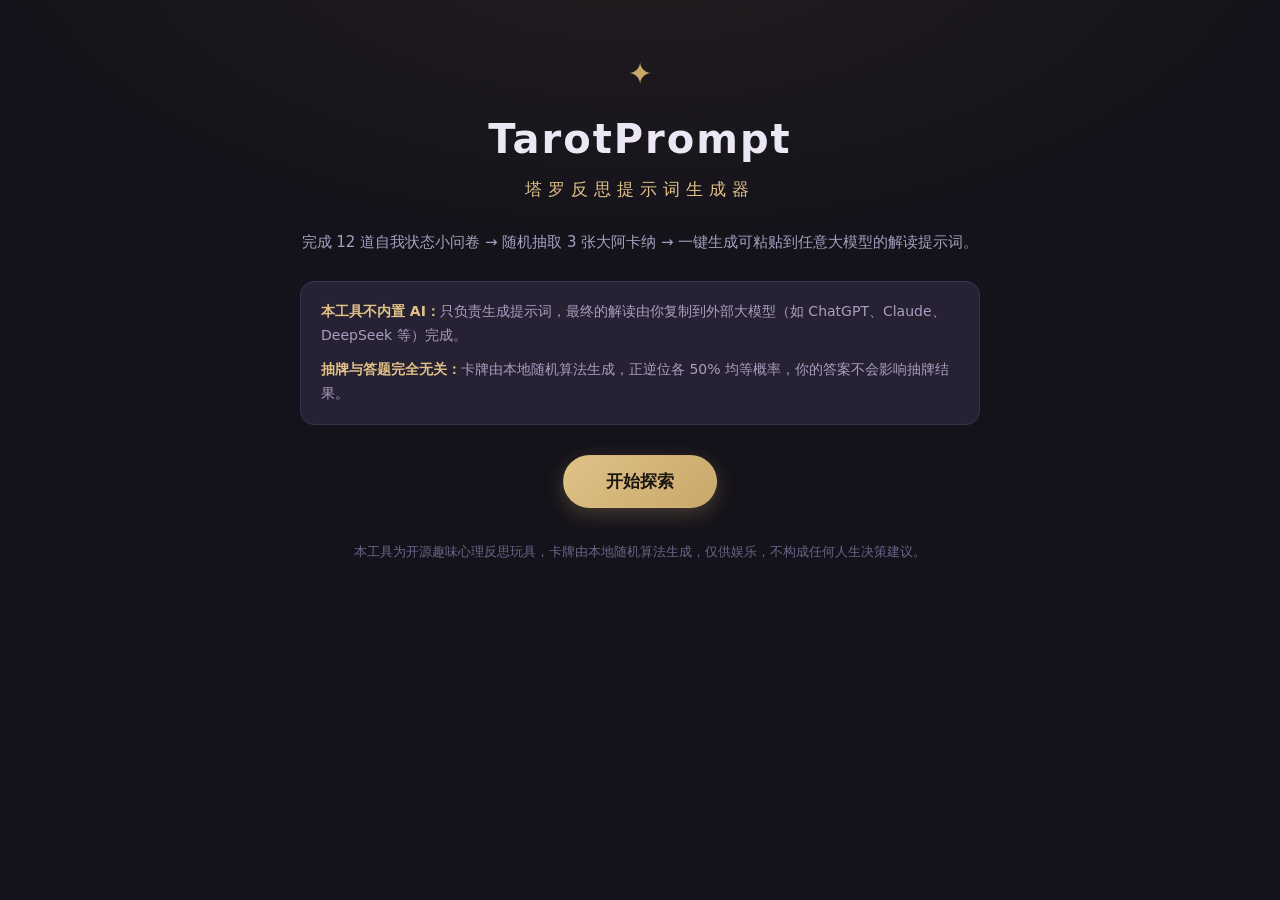
<file: TarotPrompt_share/index.html>
<!DOCTYPE html>
<html lang="zh-CN">
<head>
  <meta charset="UTF-8">
  <meta name="viewport" content="width=device-width, initial-scale=1.0">
  <meta name="description" content="TarotPrompt · 塔罗反思提示词生成器：12 道自我状态问卷 + 3 张随机大阿卡纳，一键生成可粘贴到任意大模型的解读提示词。仅供娱乐与自我反思。">
  <title>TarotPrompt · 塔罗反思提示词生成器</title>
  <link rel="stylesheet" href="css/style.css">
</head>
<body>
  <div class="app">

    <!-- ======== 欢迎页 ======== -->
    <section class="view" id="view-welcome">
      <header class="hero">
        <div class="logo-star">✦</div>
        <h1 class="logo">TarotPrompt</h1>
        <p class="subtitle">塔罗反思提示词生成器</p>
      </header>

      <p class="intro">完成 12 道自我状态小问卷 → 随机抽取 3 张大阿卡纳 → 一键生成可粘贴到任意大模型的解读提示词。</p>

      <div class="notice">
        <p><strong>本工具不内置 AI：</strong>只负责生成提示词，最终的解读由你复制到外部大模型（如 ChatGPT、Claude、DeepSeek 等）完成。</p>
        <p><strong>抽牌与答题完全无关：</strong>卡牌由本地随机算法生成，正逆位各 50% 均等概率，你的答案不会影响抽牌结果。</p>
      </div>

      <button class="btn-primary" id="btn-start" type="button">开始探索</button>

      <footer class="compliance">本工具为开源趣味心理反思玩具，卡牌由本地随机算法生成，仅供娱乐，不构成任何人生决策建议。</footer>
    </section>

    <!-- ======== 答题页 ======== -->
    <section class="view hidden" id="view-quiz">
      <header class="quiz-header">
        <span class="progress-text" id="progress-text">1 / 12</span>
        <div class="progress-bar"><div class="progress-fill" id="progress-fill"></div></div>
      </header>
      <main class="quiz-body">
        <h2 class="question" id="question-text"></h2>
        <div class="options" id="options"></div>
      </main>
    </section>

    <!-- ======== 抽牌动画页 ======== -->
    <section class="view hidden" id="view-draw">
      <p class="draw-title">正在抽取牌面…</p>
      <div class="cards-deck" id="cards-deck"></div>
      <p class="draw-sub">三张大阿卡纳 · 正逆位随机</p>
    </section>

    <!-- ======== 结果页 ======== -->
    <section class="view hidden" id="view-result">
      <h2 class="result-title">你的三张牌</h2>
      <div class="cards-result" id="cards-result"></div>

      <div class="prompt-box">
        <div class="prompt-header">
          <span class="prompt-label">完整提示词</span>
          <button class="btn-copy" id="btn-copy" type="button">一键复制</button>
        </div>
        <textarea class="prompt-area" id="prompt-area" readonly spellcheck="false"></textarea>
        <p class="prompt-hint">将上方提示词复制到任意大模型（ChatGPT / Claude / DeepSeek 等）即可获得解读，无需调整格式。</p>
      </div>

      <button class="btn-secondary" id="btn-restart" type="button">重新测试</button>

      <footer class="compliance">本工具为开源趣味心理反思玩具，卡牌由本地随机算法生成，仅供娱乐，不构成任何人生决策建议。</footer>
    </section>

    <!-- ======== Toast 轻提示 ======== -->
    <div class="toast" id="toast" role="status"></div>

  </div>

  <script src="js/cards.js"></script>
  <script src="js/quiz.js"></script>
  <script src="js/draw.js"></script>
  <script src="js/prompt.js"></script>
  <script src="js/app.js"></script>
</body>
</html>
</file>
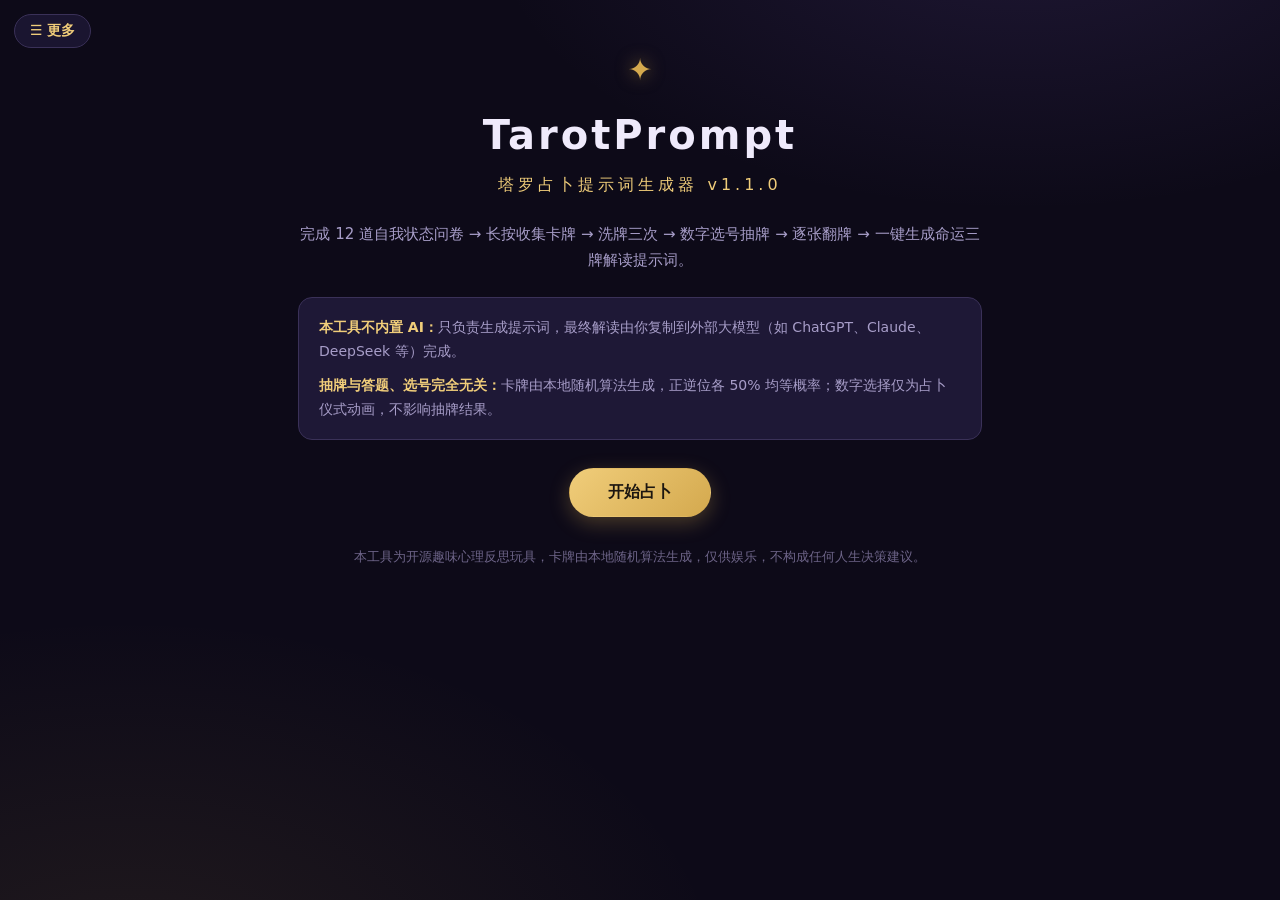
<file: web_TarotPrompt_1.1.0/index.html>
<!DOCTYPE html>
<html lang="zh-CN">
<head>
  <meta charset="UTF-8">
  <meta name="viewport" content="width=device-width, initial-scale=1.0, maximum-scale=1.0, user-scalable=no">
  <meta name="description" content="TarotPrompt v1.1.0 · 塔罗占卜提示词生成器：12 道自我状态问卷 + 长按集牌 · 洗牌 · 数字抽牌 · 逐张翻牌，三张命运之牌串联生成可粘贴到任意大模型的占卜提示词。仅供娱乐与自我反思。">
  <title>TarotPrompt · 塔罗占卜提示词生成器 v1.1.0</title>
  <link rel="stylesheet" href="css/style.css">
</head>
<body>

  <button class="btn-more" id="btn-more" type="button">☰ 更多</button>

  <div class="app">

    <!-- ======== 欢迎页 ======== -->
    <section class="view" id="view-welcome">
      <header class="hero">
        <div class="logo-star">✦</div>
        <h1 class="logo">TarotPrompt</h1>
        <p class="subtitle">塔罗占卜提示词生成器 v1.1.0</p>
      </header>
      <p class="intro">完成 12 道自我状态问卷 → 长按收集卡牌 → 洗牌三次 → 数字选号抽牌 → 逐张翻牌 → 一键生成命运三牌解读提示词。</p>
      <div class="notice">
        <p><strong>本工具不内置 AI：</strong>只负责生成提示词，最终解读由你复制到外部大模型（如 ChatGPT、Claude、DeepSeek 等）完成。</p>
        <p><strong>抽牌与答题、选号完全无关：</strong>卡牌由本地随机算法生成，正逆位各 50% 均等概率；数字选择仅为占卜仪式动画，不影响抽牌结果。</p>
      </div>
      <button class="btn-primary" id="btn-start" type="button">开始占卜</button>
      <footer class="compliance">本工具为开源趣味心理反思玩具，卡牌由本地随机算法生成，仅供娱乐，不构成任何人生决策建议。</footer>
    </section>

    <!-- ======== 答题页 ======== -->
    <section class="view hidden" id="view-quiz">
      <header class="quiz-header">
        <span class="progress-text" id="progress-text">1 / 12</span>
        <div class="progress-bar"><div class="progress-fill" id="progress-fill"></div></div>
      </header>
      <main class="quiz-body">
        <h2 class="question" id="question-text"></h2>
        <div class="options" id="options"></div>
      </main>
    </section>

    <!-- ======== 长按收集卡牌 ======== -->
    <section class="view hidden" id="view-collect">
      <h2 class="stage-title">收集卡牌</h2>
      <p class="stage-hint" id="collect-hint">长按并保持，卡牌将被吸收到光标处…</p>
      <p class="collect-progress" id="collect-progress">已收集 0 / 22</p>
      <div class="collect-grid" id="collect-grid"></div>
    </section>

    <!-- ======== 洗牌 ======== -->
    <section class="view hidden" id="view-shuffle">
      <h2 class="stage-title">洗牌</h2>
      <p class="stage-hint" id="shuffle-round">第 1 次洗牌</p>
      <div class="shuffle-queue" id="shuffle-queue"></div>
      <button type="button" class="btn-primary shuffle-btn" id="shuffle-btn">点击开始第 1 次洗牌</button>
      <p class="stage-sub">命运的牌序正在被打乱…</p>
    </section>

    <!-- ======== 数字选号抽牌 ======== -->
    <section class="view hidden" id="view-pick">
      <h2 class="stage-title">抽牌 · 数字选号</h2>
      <p class="stage-hint" id="pick-hint">点击下方数字，抽取命运之牌（0 / 3）</p>
      <div class="pick-deck" id="pick-deck"></div>
      <div class="pick-slots" id="pick-slots"></div>
      <div class="pick-numbers" id="pick-numbers"></div>
      <p class="stage-sub">数字仅为占卜仪式动画，不改变抽牌结果</p>
    </section>

    <!-- ======== 逐张翻牌 ======== -->
    <section class="view hidden" id="view-flip">
      <h2 class="stage-title">翻开命运之牌</h2>
      <p class="stage-hint" id="flip-hint">点击第一张牌，翻开命运的篇章</p>
      <div class="flip-row" id="flip-row"></div>
      <p class="flip-page-hint hidden" id="flip-page-hint">三张牌已全部揭示 —— 点击任意处，查看占卜结果</p>
    </section>

    <!-- ======== 结果页 ======== -->
    <section class="view hidden" id="view-result">
      <h2 class="result-title">命运三牌 · 占卜结果</h2>
      <div class="cards-result" id="cards-result"></div>
      <div class="prompt-box">
        <div class="prompt-header">
          <span class="prompt-label">完整提示词</span>
          <button class="btn-copy" id="btn-copy" type="button">一键复制</button>
        </div>
        <textarea class="prompt-area" id="prompt-area" readonly spellcheck="false"></textarea>
        <p class="prompt-hint">将上方提示词复制到任意大模型（ChatGPT / Claude / DeepSeek 等）即可获得命运解读，无需调整格式。本次提示词已自动存入「更多 → 历史记录」。</p>
      </div>
      <button class="btn-secondary" id="btn-restart" type="button">重新占卜</button>
      <footer class="compliance">本工具为开源趣味心理反思玩具，卡牌由本地随机算法生成，仅供娱乐，不构成任何人生决策建议。</footer>
    </section>

  </div>

  <!-- ======== 收集堆叠（body 直接子级：避免 .view 的 transform 影响 fixed 定位） ======== -->
  <div class="collect-stack" id="collect-stack"></div>

  <!-- ======== 更多弹窗 ======== -->
  <div class="modal-overlay hidden" id="modal-more">
    <div class="modal" role="dialog" aria-modal="true">
      <div class="modal-head">
        <span class="modal-title">更多</span>
        <button class="modal-close" id="modal-close" type="button">✕</button>
      </div>
      <div class="modal-tabs">
        <button class="modal-tab active" data-tab="edit" type="button">编辑题目与回答</button>
        <button class="modal-tab" data-tab="history" type="button">历史记录</button>
        <button class="modal-tab" data-tab="public" type="button">公共查看</button>
        <button class="modal-tab" data-tab="sound" type="button">声音设置</button>
      </div>
      <div class="modal-body">
        <div class="modal-pane" id="pane-edit"></div>
        <div class="modal-pane hidden" id="pane-history"></div>
        <div class="modal-pane hidden" id="pane-public"></div>
        <div class="modal-pane hidden" id="pane-sound"></div>
      </div>
    </div>
  </div>

  <!-- ======== Toast ======== -->
  <div class="toast" id="toast" role="status"></div>

  <script src="js/cards.js"></script>
  <script src="js/quiz.js"></script>
  <script src="js/draw.js"></script>
  <script src="js/settings.js"></script>
  <script src="js/history.js"></script>
  <script src="js/prompt.js"></script>
  <script src="js/more.js"></script>
  <script src="js/app.js"></script>
</body>
</html>
</file>
<file: TarotPrompt_share/css/style.css>
/* ============================================================
   TarotPrompt · 塔罗反思提示词生成器 — 全局样式
   简约深色/中性风格，响应式，柔和过渡
   ============================================================ */

:root {
  --bg: #14121a;
  --bg-soft: #1d1a26;
  --bg-card: #262133;
  --line: #3a3350;
  --text: #ece7f5;
  --text-dim: #a89fc0;
  --accent: #c9a86a;
  --accent-strong: #e0c287;
  --accent-dim: rgba(201, 168, 106, 0.16);
  --danger-soft: #b07d7d;
  --radius: 14px;
  --shadow: 0 8px 28px rgba(0, 0, 0, 0.35);
  --font: "PingFang SC", "Hiragino Sans GB", "Microsoft YaHei", "Noto Sans SC", system-ui, -apple-system, sans-serif;
}

* { box-sizing: border-box; margin: 0; padding: 0; }

html { scroll-behavior: smooth; }

body {
  font-family: var(--font);
  background:
    radial-gradient(1200px 600px at 50% -10%, rgba(201, 168, 106, 0.08), transparent 60%),
    var(--bg);
  color: var(--text);
  min-height: 100vh;
  line-height: 1.7;
  -webkit-font-smoothing: antialiased;
}

.app {
  max-width: 720px;
  margin: 0 auto;
  padding: 48px 20px 32px;
  min-height: 100vh;
  display: flex;
  flex-direction: column;
}

/* ---------- 通用视图切换 ---------- */
.view { animation: fadeUp 0.45s ease both; }
.view.hidden { display: none; }
@keyframes fadeUp {
  from { opacity: 0; transform: translateY(10px); }
  to   { opacity: 1; transform: translateY(0); }
}

/* ---------- 按钮 ---------- */
.btn-primary,
.btn-secondary {
  font-family: inherit;
  font-size: 17px;
  font-weight: 600;
  padding: 14px 42px;
  border-radius: 999px;
  border: 1px solid transparent;
  cursor: pointer;
  transition: transform 0.18s ease, box-shadow 0.18s ease, background 0.18s ease, border-color 0.18s ease;
}
.btn-primary {
  background: linear-gradient(135deg, var(--accent-strong), var(--accent));
  color: #1c1610;
  box-shadow: 0 6px 20px rgba(201, 168, 106, 0.28);
}
.btn-primary:hover { transform: translateY(-2px); box-shadow: 0 10px 26px rgba(201, 168, 106, 0.36); }
.btn-primary:active { transform: translateY(0); }

.btn-secondary {
  background: transparent;
  color: var(--text);
  border-color: var(--line);
}
.btn-secondary:hover { border-color: var(--accent); color: var(--accent-strong); }

/* ---------- 欢迎页 ---------- */
.hero { text-align: center; margin-bottom: 26px; }
.logo-star {
  font-size: 30px;
  color: var(--accent);
  animation: twinkle 2.6s ease-in-out infinite;
}
@keyframes twinkle {
  0%, 100% { opacity: 1; transform: scale(1); }
  50%      { opacity: 0.55; transform: scale(0.86); }
}
.logo { font-size: 40px; letter-spacing: 2px; color: var(--text); margin: 6px 0 2px; }
.subtitle { color: var(--accent-strong); font-size: 17px; letter-spacing: 6px; }

.intro { text-align: center; color: var(--text-dim); font-size: 15px; margin: 8px 0 26px; }

.notice {
  background: var(--bg-card);
  border: 1px solid var(--line);
  border-radius: var(--radius);
  padding: 18px 20px;
  margin-bottom: 30px;
  font-size: 14px;
  color: var(--text-dim);
}
.notice p + p { margin-top: 10px; }
.notice strong { color: var(--accent-strong); font-weight: 600; }

#btn-start { display: block; margin: 0 auto; }

.compliance {
  margin-top: auto;
  padding-top: 34px;
  text-align: center;
  font-size: 12.5px;
  color: #6d6488;
  line-height: 1.6;
}

/* ---------- 答题页 ---------- */
.quiz-header { display: flex; align-items: center; gap: 14px; margin-bottom: 30px; }
.progress-text { font-size: 14px; color: var(--accent-strong); white-space: nowrap; min-width: 52px; }
.progress-bar {
  flex: 1;
  height: 6px;
  border-radius: 999px;
  background: var(--bg-card);
  border: 1px solid var(--line);
  overflow: hidden;
}
.progress-fill {
  height: 100%;
  width: 0;
  border-radius: 999px;
  background: linear-gradient(90deg, var(--accent), var(--accent-strong));
  transition: width 0.45s ease;
}

.question { font-size: 21px; font-weight: 600; line-height: 1.5; margin-bottom: 22px; }

.options { display: flex; flex-direction: column; gap: 12px; }
.option-card {
  font-family: inherit;
  text-align: left;
  font-size: 15px;
  color: var(--text);
  background: var(--bg-card);
  border: 1px solid var(--line);
  border-radius: var(--radius);
  padding: 15px 18px;
  cursor: pointer;
  transition: border-color 0.2s ease, background 0.2s ease, transform 0.15s ease, opacity 0.25s ease;
}
.option-card:hover {
  border-color: var(--accent);
  background: var(--accent-dim);
  transform: translateY(-1px);
}
.option-card:active { transform: scale(0.99); }
.option-card.selected {
  border-color: var(--accent-strong);
  background: var(--accent-dim);
  color: var(--accent-strong);
  box-shadow: 0 0 0 1px var(--accent) inset;
}
.option-card.dimmed { opacity: 0.45; }

/* ---------- 抽牌动画页 ---------- */
.draw-title { text-align: center; font-size: 20px; margin: 20px 0 34px; color: var(--accent-strong); }
.draw-sub { text-align: center; font-size: 13px; color: var(--text-dim); margin-top: 30px; }

.cards-deck {
  display: flex;
  justify-content: center;
  align-items: flex-start;
  gap: 18px;
  flex-wrap: wrap;
}

.flip-card { perspective: 900px; }
.flip-inner {
  position: relative;
  width: 128px;
  height: 200px;
  transform-style: preserve-3d;
  transition: transform 0.7s cubic-bezier(0.4, 0.1, 0.2, 1);
}
.flip-card.flipping .flip-inner { transform: rotateY(180deg); }

.flip-face {
  position: absolute;
  inset: 0;
  backface-visibility: hidden;
  -webkit-backface-visibility: hidden;
  border-radius: 12px;
  overflow: hidden;
  display: flex;
  flex-direction: column;
  align-items: center;
  justify-content: center;
  border: 1px solid var(--line);
  box-shadow: var(--shadow);
}
.flip-back {
  background:
    repeating-linear-gradient(45deg, rgba(201,168,106,0.10) 0 6px, transparent 6px 12px),
    var(--bg-card);
}
.card-back-mark { font-size: 30px; color: var(--accent); }
.flip-front { background: var(--bg-card); transform: rotateY(180deg); padding: 10px 8px; }
.flip-front img { width: 100%; height: 130px; object-fit: cover; border-radius: 8px; display: block; }
.flip-name { margin-top: 8px; font-size: 15px; font-weight: 600; }
.flip-orient { font-size: 12px; color: var(--accent-strong); margin-top: 2px; }
.flip-orient.reversed { color: var(--danger-soft); }

/* ---------- 结果页 ---------- */
.result-title { text-align: center; font-size: 24px; margin-bottom: 24px; }

.cards-result {
  display: flex;
  justify-content: center;
  gap: 16px;
  flex-wrap: wrap;
  margin-bottom: 30px;
}
.result-card {
  width: 148px;
  background: var(--bg-card);
  border: 1px solid var(--line);
  border-radius: var(--radius);
  padding: 12px;
  text-align: center;
  box-shadow: var(--shadow);
  animation: fadeUp 0.5s ease both;
}
.result-card:nth-child(2) { animation-delay: 0.12s; }
.result-card:nth-child(3) { animation-delay: 0.24s; }
.card-img {
  width: 100%;
  height: 196px;
  object-fit: cover;
  border-radius: 10px;
  display: block;
}
.card-meta { display: flex; flex-direction: column; align-items: center; gap: 2px; margin-top: 10px; }
.card-order { font-size: 11.5px; color: var(--text-dim); }
.card-name { font-size: 17px; font-weight: 600; }
.card-orient { font-size: 12.5px; color: var(--accent-strong); }
.card-orient.reversed { color: var(--danger-soft); }
.card-keywords { font-size: 12px; color: var(--text-dim); line-height: 1.5; }

.prompt-box {
  background: var(--bg-card);
  border: 1px solid var(--line);
  border-radius: var(--radius);
  padding: 14px;
  margin-bottom: 26px;
}
.prompt-header {
  display: flex;
  align-items: center;
  justify-content: space-between;
  margin-bottom: 10px;
}
.prompt-label { font-size: 14px; color: var(--text-dim); }
.btn-copy {
  font-family: inherit;
  font-size: 13.5px;
  font-weight: 600;
  color: #1c1610;
  background: linear-gradient(135deg, var(--accent-strong), var(--accent));
  border: none;
  border-radius: 999px;
  padding: 8px 18px;
  cursor: pointer;
  transition: transform 0.15s ease, box-shadow 0.15s ease;
}
.btn-copy:hover { transform: translateY(-1px); box-shadow: 0 4px 14px rgba(201, 168, 106, 0.3); }
.btn-copy:active { transform: scale(0.97); }

.prompt-area {
  width: 100%;
  min-height: 240px;
  resize: vertical;
  font-family: inherit;
  font-size: 13.5px;
  line-height: 1.8;
  color: var(--text);
  background: var(--bg-soft);
  border: 1px solid var(--line);
  border-radius: 10px;
  padding: 14px;
  outline: none;
}
.prompt-area:focus { border-color: var(--accent); }

.prompt-hint { margin-top: 10px; font-size: 12.5px; color: var(--text-dim); }

#btn-restart { display: block; margin: 0 auto; }

/* ---------- Toast ---------- */
.toast {
  position: fixed;
  left: 50%;
  bottom: 40px;
  transform: translate(-50%, 16px);
  background: var(--accent-strong);
  color: #1c1610;
  font-size: 14px;
  font-weight: 600;
  padding: 10px 22px;
  border-radius: 999px;
  box-shadow: 0 8px 24px rgba(0, 0, 0, 0.4);
  opacity: 0;
  pointer-events: none;
  transition: opacity 0.25s ease, transform 0.25s ease;
  z-index: 99;
}
.toast.show { opacity: 1; transform: translate(-50%, 0); }

/* ---------- 响应式 ---------- */
@media (max-width: 480px) {
  .app { padding: 32px 16px 24px; }
  .logo { font-size: 32px; }
  .subtitle { letter-spacing: 4px; }
  .question { font-size: 18px; }
  .cards-deck { gap: 10px; }
  .flip-inner { width: 104px; height: 168px; }
  .flip-front img { height: 108px; }
  .result-card { width: 104px; padding: 8px; }
  .card-img { height: 138px; }
  .card-name { font-size: 15px; }
  .btn-primary { width: 100%; }
  #btn-restart { width: 100%; }
}

@media (prefers-reduced-motion: reduce) {
  *, *::before, *::after { animation-duration: 0.01ms !important; transition-duration: 0.01ms !important; }
}
</file>
<file: web_TarotPrompt_1.1.0/css/style.css>
/* ============================================================
   TarotPrompt v1.1.0 · 塔罗占卜提示词生成器 — 全局样式
   神秘夜空 + 鎏金风格，响应式，同时兼容移动端触摸与 PC 鼠标
   ============================================================ */

:root {
  --bg: #0d0a18;
  --bg-soft: #161129;
  --bg-card: #1e1836;
  --line: #3a3158;
  --text: #efeafb;
  --text-dim: #a79dc8;
  --accent: #d4a94e;
  --accent-strong: #f0cd7a;
  --accent-dim: rgba(212, 169, 78, 0.15);
  --danger-soft: #c08d8d;
  --radius: 14px;
  --shadow: 0 8px 28px rgba(0, 0, 0, 0.5);
  --card-back:
    radial-gradient(circle at 50% 50%, rgba(212, 169, 78, 0.18), transparent 58%),
    repeating-linear-gradient(45deg, rgba(212, 169, 78, 0.10) 0 5px, transparent 5px 11px),
    linear-gradient(160deg, #251e47, #151028);
  --font: "PingFang SC", "Hiragino Sans GB", "Microsoft YaHei", "Noto Sans SC", system-ui, -apple-system, sans-serif;
}

* { box-sizing: border-box; margin: 0; padding: 0; }

html { scroll-behavior: smooth; }

body {
  font-family: var(--font);
  background:
    radial-gradient(900px 500px at 80% -10%, rgba(124, 92, 200, 0.16), transparent 60%),
    radial-gradient(1000px 620px at 10% 110%, rgba(212, 169, 78, 0.10), transparent 60%),
    var(--bg);
  color: var(--text);
  min-height: 100vh;
  line-height: 1.7;
  -webkit-font-smoothing: antialiased;
  overflow-x: hidden;
  -webkit-tap-highlight-color: transparent;
}

.app {
  max-width: 720px;
  margin: 0 auto;
  padding: 44px 18px 32px;
  min-height: 100vh;
  display: flex;
  flex-direction: column;
}

.hidden { display: none !important; }

/* ---------- 通用视图切换 ---------- */
.view { animation: fadeUp 0.45s ease both; }
@keyframes fadeUp {
  from { opacity: 0; transform: translateY(10px); }
  to   { opacity: 1; transform: translateY(0); }
}

/* ---------- 按钮 ---------- */
.btn-primary,
.btn-secondary,
.btn-ghost,
.btn-small {
  font-family: inherit;
  font-size: 16px;
  font-weight: 600;
  padding: 13px 38px;
  border-radius: 999px;
  border: 1px solid transparent;
  cursor: pointer;
  transition: transform 0.18s ease, box-shadow 0.18s ease, background 0.18s ease, border-color 0.18s ease, opacity 0.18s ease;
}
.btn-primary {
  background: linear-gradient(135deg, var(--accent-strong), var(--accent));
  color: #1c1610;
  box-shadow: 0 6px 20px rgba(212, 169, 78, 0.3);
}
.btn-primary:hover { transform: translateY(-2px); box-shadow: 0 10px 26px rgba(212, 169, 78, 0.4); }
.btn-primary:active { transform: translateY(0); }

.btn-secondary {
  background: transparent;
  color: var(--text);
  border-color: var(--line);
}
.btn-secondary:hover { border-color: var(--accent); color: var(--accent-strong); }

.btn-ghost {
  background: transparent;
  color: var(--text-dim);
  border-color: var(--line);
  font-size: 13.5px;
  padding: 8px 16px;
}
.btn-ghost:hover { border-color: var(--accent); color: var(--accent-strong); }

.btn-small { font-size: 14px; padding: 9px 22px; }

/* ---------- 更多按钮（窗口顶部左上角） ---------- */
.btn-more {
  position: fixed;
  top: 14px;
  left: 14px;
  z-index: 90;
  font-family: inherit;
  font-size: 14px;
  font-weight: 600;
  color: var(--accent-strong);
  background: rgba(30, 24, 54, 0.85);
  border: 1px solid var(--line);
  border-radius: 999px;
  padding: 7px 15px;
  cursor: pointer;
  backdrop-filter: blur(6px);
  transition: border-color 0.18s ease, color 0.18s ease, transform 0.15s ease;
}
.btn-more:hover { border-color: var(--accent); transform: translateY(-1px); }
.btn-more:active { transform: scale(0.96); }

/* ---------- 欢迎页 ---------- */
.hero { text-align: center; margin-bottom: 24px; }
.logo-star {
  font-size: 30px;
  color: var(--accent);
  animation: twinkle 2.6s ease-in-out infinite;
  text-shadow: 0 0 18px rgba(212, 169, 78, 0.55);
}
@keyframes twinkle {
  0%, 100% { opacity: 1; transform: scale(1); }
  50%      { opacity: 0.55; transform: scale(0.86); }
}
.logo { font-size: 40px; letter-spacing: 3px; margin: 6px 0 2px; }
.subtitle { color: var(--accent-strong); font-size: 16px; letter-spacing: 4px; }

.intro { text-align: center; color: var(--text-dim); font-size: 15px; margin: 8px 0 24px; }

.notice {
  background: var(--bg-card);
  border: 1px solid var(--line);
  border-radius: var(--radius);
  padding: 18px 20px;
  margin-bottom: 28px;
  font-size: 14px;
  color: var(--text-dim);
}
.notice p + p { margin-top: 10px; }
.notice strong { color: var(--accent-strong); font-weight: 600; }

#btn-start { display: block; margin: 0 auto; }

.compliance {
  margin-top: auto;
  padding-top: 30px;
  text-align: center;
  font-size: 12.5px;
  color: #6d6488;
  line-height: 1.6;
}

/* ---------- 答题页 ---------- */
.quiz-header { display: flex; align-items: center; gap: 14px; margin-bottom: 28px; }
.progress-text { font-size: 14px; color: var(--accent-strong); white-space: nowrap; min-width: 52px; }
.progress-bar {
  flex: 1;
  height: 6px;
  border-radius: 999px;
  background: var(--bg-card);
  border: 1px solid var(--line);
  overflow: hidden;
}
.progress-fill {
  height: 100%;
  width: 0;
  border-radius: 999px;
  background: linear-gradient(90deg, var(--accent), var(--accent-strong));
  transition: width 0.45s ease;
}

.question { font-size: 21px; font-weight: 600; line-height: 1.5; margin-bottom: 20px; }

.options { display: flex; flex-direction: column; gap: 12px; }
.option-card {
  font-family: inherit;
  text-align: left;
  font-size: 15px;
  color: var(--text);
  background: var(--bg-card);
  border: 1px solid var(--line);
  border-radius: var(--radius);
  padding: 14px 18px;
  cursor: pointer;
  transition: border-color 0.2s ease, background 0.2s ease, transform 0.15s ease, opacity 0.25s ease;
  -webkit-user-select: none;
  user-select: none;
}
.option-card:hover {
  border-color: var(--accent);
  background: var(--accent-dim);
  transform: translateY(-1px);
}
.option-card:active { transform: scale(0.99); }
.option-card.selected {
  border-color: var(--accent-strong);
  background: var(--accent-dim);
  color: var(--accent-strong);
  box-shadow: 0 0 0 1px var(--accent) inset;
}
.option-card.dimmed { opacity: 0.45; }

/* 第5选项：以上都不是，请输入 */
.option-custom { display: flex; flex-direction: column; gap: 10px; }
.option-custom-input { display: flex; gap: 8px; animation: fadeUp 0.3s ease both; }
.option-custom-input input {
  flex: 1;
  font-family: inherit;
  font-size: 15px;
  color: var(--text);
  background: var(--bg-soft);
  border: 1px solid var(--line);
  border-radius: 12px;
  padding: 12px 14px;
  outline: none;
  min-width: 0;
}
.option-custom-input input:focus { border-color: var(--accent); }
.btn-submit {
  font-family: inherit;
  font-size: 14.5px;
  font-weight: 600;
  color: #1c1610;
  background: linear-gradient(135deg, var(--accent-strong), var(--accent));
  border: none;
  border-radius: 12px;
  padding: 0 18px;
  cursor: pointer;
  white-space: nowrap;
  transition: transform 0.15s ease, box-shadow 0.15s ease;
}
.btn-submit:hover { transform: translateY(-1px); box-shadow: 0 4px 14px rgba(212, 169, 78, 0.3); }
.btn-submit:active { transform: scale(0.97); }

/* ---------- 卡牌流程各阶段通用标题 ---------- */
.stage-title { text-align: center; font-size: 22px; margin: 6px 0 6px; color: var(--accent-strong); letter-spacing: 2px; }
.stage-hint { text-align: center; font-size: 15px; color: var(--text-dim); margin-bottom: 8px; }
.stage-sub { text-align: center; font-size: 12.5px; color: #6d6488; margin-top: 18px; }
.shuffle-btn { display: block; margin: 30px auto 0; }

/* ---------- ① 长按收集卡牌 ---------- */
#view-collect { position: relative; touch-action: none; }
.collect-progress { text-align: center; font-size: 14px; color: var(--accent-strong); margin-bottom: 12px; }
.collect-grid {
  display: grid;
  grid-template-columns: repeat(auto-fill, minmax(76px, 1fr));
  gap: 12px;
  margin-top: 8px;
}
.collect-card {
  position: relative;
  aspect-ratio: 5 / 8;
  cursor: pointer;
  -webkit-user-select: none;
  user-select: none;
  touch-action: none;
  transition: opacity 0.3s ease;
}
.cc-back {
  position: absolute;
  inset: 0;
  border-radius: 10px;
  border: 1px solid var(--line);
  background: var(--card-back);
  box-shadow: var(--shadow);
  display: flex;
  align-items: center;
  justify-content: center;
  transition: border-color 0.2s ease;
}
.collect-card:hover .cc-back { border-color: var(--accent); }
.collect-card.taken { opacity: 0.28; }
.cc-star { font-size: 22px; color: var(--accent); text-shadow: 0 0 10px rgba(212, 169, 78, 0.5); }

.collect-stack {
  position: fixed;
  width: 64px;
  height: 100px;
  left: 0;
  top: 0;
  z-index: 60;
  pointer-events: none;
  transform: translate(-50%, -50%);
  will-change: transform;
  transition: filter 0.25s ease;
}
.collect-stack.absorbing { filter: drop-shadow(0 0 14px rgba(212, 169, 78, 0.55)); }
.stack-card {
  position: absolute;
  left: 50%;
  top: 50%;
  width: 100%;
  height: 100%;
  border-radius: 8px;
  border: 1px solid var(--line);
  background: var(--card-back);
  box-shadow: var(--shadow);
  display: flex;
  align-items: center;
  justify-content: center;
}
.stack-card .cc-star { font-size: 15px; }

.collect-fly {
  position: fixed;
  width: 76px;
  height: 118px;
  z-index: 70;
  pointer-events: none;
  border-radius: 10px;
  border: 1px solid var(--line);
  background: var(--card-back);
  box-shadow: var(--shadow);
  display: flex;
  align-items: center;
  justify-content: center;
  will-change: transform;
}

/* ---------- ② 洗牌 ---------- */
.shuffle-queue {
  display: flex;
  justify-content: center;
  align-items: center;
  margin-top: 70px;
  min-height: 120px;
}
.shuffle-card {
  width: 56px;
  height: 86px;
  flex: none;
  border-radius: 8px;
  border: 1px solid var(--line);
  background: var(--card-back);
  margin-left: -9px;
  display: flex;
  align-items: center;
  justify-content: center;
  box-shadow: var(--shadow);
  will-change: transform;
}
.shuffle-card:first-child { margin-left: 0; }
.shuffle-card .cc-star { font-size: 15px; }

/* ---------- ③ 数字选号抽牌 ---------- */
.pick-deck { position: relative; height: 118px; width: 240px; margin: 20px auto 4px; }
.pick-deck-card {
  position: absolute;
  left: 50%;
  top: 6px;
  width: 62px;
  height: 96px;
  margin-left: -31px;
  border-radius: 8px;
  border: 1px solid var(--line);
  background: var(--card-back);
  box-shadow: var(--shadow);
  display: flex;
  align-items: center;
  justify-content: center;
  transform-origin: 50% 100%;
}
.pick-deck-card .cc-star { font-size: 15px; }

.pick-slots { display: flex; justify-content: center; gap: 18px; margin: 22px 0 20px; }
.pick-slot { width: 94px; text-align: center; }
.ps-back {
  width: 94px;
  height: 142px;
  margin: 0 auto;
  border-radius: 10px;
  border: 1px solid var(--line);
  background: var(--card-back);
  box-shadow: var(--shadow);
  display: flex;
  align-items: center;
  justify-content: center;
  transition: transform 0.35s ease, box-shadow 0.35s ease, border-color 0.35s ease;
}
.pick-slot.filled .ps-back { transform: translateY(8px); border-color: var(--accent); box-shadow: 0 12px 26px rgba(0, 0, 0, 0.55); }
.ps-star { font-size: 20px; color: var(--accent); text-shadow: 0 0 10px rgba(212, 169, 78, 0.5); }
.ps-label { margin-top: 8px; font-size: 13px; color: var(--text-dim); letter-spacing: 3px; }

.pick-fly {
  position: fixed;
  width: 94px;
  height: 142px;
  z-index: 80;
  pointer-events: none;
  border-radius: 10px;
  border: 1px solid var(--line);
  background: var(--card-back);
  box-shadow: var(--shadow);
  display: flex;
  align-items: center;
  justify-content: center;
  will-change: transform;
}

.pick-numbers {
  display: grid;
  grid-template-columns: repeat(auto-fill, minmax(46px, 1fr));
  gap: 9px;
  max-width: 540px;
  margin: 0 auto;
}
.pick-num {
  font-family: inherit;
  font-size: 15px;
  font-weight: 600;
  color: var(--text);
  background: var(--bg-card);
  border: 1px solid var(--line);
  border-radius: 10px;
  padding: 11px 0;
  cursor: pointer;
  transition: border-color 0.15s ease, color 0.15s ease, transform 0.12s ease, opacity 0.2s ease;
  -webkit-user-select: none;
  user-select: none;
}
.pick-num:hover { border-color: var(--accent); color: var(--accent-strong); transform: translateY(-2px); }
.pick-num:active { transform: scale(0.93); }
.pick-num.used { opacity: 0.3; border-color: var(--line); color: var(--text-dim); pointer-events: none; }

/* ---------- ④ 逐张翻牌 ---------- */
.flip-row {
  display: flex;
  justify-content: center;
  gap: 20px;
  margin-top: 34px;
  perspective: 1200px;
  flex-wrap: wrap;
}
.flip-card { cursor: pointer; text-align: center; -webkit-user-select: none; user-select: none; }
.flip-inner {
  position: relative;
  width: 128px;
  height: 194px;
  transform-style: preserve-3d;
  transition: transform 0.75s cubic-bezier(0.4, 0.1, 0.2, 1);
}
.flip-card.flipping .flip-inner { transform: rotateY(180deg); }
.flip-face {
  position: absolute;
  inset: 0;
  backface-visibility: hidden;
  -webkit-backface-visibility: hidden;
  border-radius: 12px;
  overflow: hidden;
  display: flex;
  flex-direction: column;
  align-items: center;
  justify-content: center;
  border: 1px solid var(--line);
  box-shadow: var(--shadow);
}
.flip-back { background: var(--card-back); }
.fb-star { font-size: 30px; color: var(--accent); text-shadow: 0 0 12px rgba(212, 169, 78, 0.5); }
.flip-front { background: var(--bg-card); transform: rotateY(180deg); padding: 8px; }
.flip-front img { width: 100%; height: 128px; object-fit: cover; border-radius: 8px; display: block; }
.flip-name { margin-top: 6px; font-size: 15px; font-weight: 600; }
.flip-orient { font-size: 12px; color: var(--accent-strong); margin-top: 2px; }
.flip-orient.reversed { color: var(--danger-soft); }
.flip-label { margin-top: 10px; font-size: 14px; letter-spacing: 4px; color: var(--accent-strong); }
.flip-page-hint {
  text-align: center;
  margin-top: 34px;
  font-size: 15px;
  color: var(--accent-strong);
  animation: pulse 1.6s ease-in-out infinite;
}
@keyframes pulse {
  0%, 100% { opacity: 1; }
  50%      { opacity: 0.45; }
}

/* ---------- 结果页 ---------- */
.result-title { text-align: center; font-size: 23px; margin-bottom: 22px; color: var(--accent-strong); letter-spacing: 2px; }

.cards-result {
  display: flex;
  justify-content: center;
  gap: 14px;
  flex-wrap: wrap;
  margin-bottom: 26px;
}
.result-card {
  width: 146px;
  background: var(--bg-card);
  border: 1px solid var(--line);
  border-radius: var(--radius);
  padding: 10px;
  text-align: center;
  box-shadow: var(--shadow);
  animation: fadeUp 0.5s ease both;
}
.result-card:nth-child(2) { animation-delay: 0.12s; }
.result-card:nth-child(3) { animation-delay: 0.24s; }
.card-img {
  width: 100%;
  height: 188px;
  object-fit: cover;
  border-radius: 10px;
  display: block;
}
.card-meta { display: flex; flex-direction: column; align-items: center; gap: 2px; margin-top: 10px; }
.card-order {
  font-size: 12px;
  color: var(--accent-strong);
  letter-spacing: 3px;
  border: 1px solid rgba(212, 169, 78, 0.4);
  border-radius: 999px;
  padding: 1px 10px;
}
.card-name { font-size: 17px; font-weight: 600; }
.card-orient { font-size: 12.5px; color: var(--accent-strong); }
.card-orient.reversed { color: var(--danger-soft); }
.card-keywords { font-size: 12px; color: var(--text-dim); line-height: 1.5; }

.prompt-box {
  background: var(--bg-card);
  border: 1px solid var(--line);
  border-radius: var(--radius);
  padding: 14px;
  margin-bottom: 24px;
}
.prompt-header { display: flex; align-items: center; justify-content: space-between; margin-bottom: 10px; }
.prompt-label { font-size: 14px; color: var(--text-dim); }
.btn-copy {
  font-family: inherit;
  font-size: 13.5px;
  font-weight: 600;
  color: #1c1610;
  background: linear-gradient(135deg, var(--accent-strong), var(--accent));
  border: none;
  border-radius: 999px;
  padding: 8px 18px;
  cursor: pointer;
  transition: transform 0.15s ease, box-shadow 0.15s ease;
}
.btn-copy:hover { transform: translateY(-1px); box-shadow: 0 4px 14px rgba(212, 169, 78, 0.3); }
.btn-copy:active { transform: scale(0.97); }

.prompt-area {
  width: 100%;
  min-height: 250px;
  resize: vertical;
  font-family: inherit;
  font-size: 13.5px;
  line-height: 1.8;
  color: var(--text);
  background: var(--bg-soft);
  border: 1px solid var(--line);
  border-radius: 10px;
  padding: 14px;
  outline: none;
}
.prompt-area:focus { border-color: var(--accent); }
.prompt-hint { margin-top: 10px; font-size: 12.5px; color: var(--text-dim); }

#btn-restart { display: block; margin: 0 auto; }

/* ---------- 更多弹窗 ---------- */
.modal-overlay {
  position: fixed;
  inset: 0;
  z-index: 100;
  background: rgba(8, 6, 16, 0.72);
  display: flex;
  align-items: center;
  justify-content: center;
  padding: 16px;
  backdrop-filter: blur(4px);
}
.modal {
  width: 100%;
  max-width: 660px;
  max-height: 86vh;
  min-height: 0;
  background: var(--bg-soft);
  border: 1px solid var(--line);
  border-radius: 16px;
  box-shadow: 0 20px 60px rgba(0, 0, 0, 0.6);
  display: flex;
  flex-direction: column;
  overflow: hidden;
  animation: modalIn 0.3s ease both;
}
@keyframes modalIn {
  from { opacity: 0; transform: translateY(16px) scale(0.98); }
  to   { opacity: 1; transform: translateY(0) scale(1); }
}
.modal-head {
  flex: none;
  display: flex;
  align-items: center;
  justify-content: space-between;
  padding: 14px 18px 10px;
}
.modal-title { font-size: 18px; font-weight: 600; color: var(--accent-strong); letter-spacing: 2px; }
.modal-close {
  font-family: inherit;
  font-size: 16px;
  color: var(--text-dim);
  background: transparent;
  border: 1px solid var(--line);
  border-radius: 999px;
  width: 32px;
  height: 32px;
  cursor: pointer;
  transition: border-color 0.15s ease, color 0.15s ease;
}
.modal-close:hover { border-color: var(--accent); color: var(--accent-strong); }

.modal-tabs {
  flex: none;
  min-height: 44px;
  display: flex;
  align-items: center;
  gap: 6px;
  padding: 4px 14px 10px;
  border-bottom: 1px solid var(--line);
  overflow-x: auto;
}
.modal-tab {
  font-family: inherit;
  font-size: 13.5px;
  font-weight: 600;
  color: var(--text-dim);
  background: transparent;
  border: 1px solid transparent;
  border-radius: 999px;
  padding: 7px 14px;
  cursor: pointer;
  white-space: nowrap;
  transition: color 0.15s ease, border-color 0.15s ease, background 0.15s ease;
}
.modal-tab:hover { color: var(--accent-strong); }
.modal-tab.active {
  color: #1c1610;
  background: linear-gradient(135deg, var(--accent-strong), var(--accent));
  border-color: transparent;
}

.modal-body {
  flex: 1 1 auto;
  min-height: 0;
  overflow-y: auto;
  overscroll-behavior: contain;
  -webkit-overflow-scrolling: touch;
  padding: 16px 18px 24px;
  position: relative;
  z-index: 1;
}
.modal-pane { animation: fadeUp 0.25s ease both; }

/* 编辑题目 */
.edit-toolbar { display: flex; gap: 10px; margin-bottom: 12px; flex-wrap: wrap; }
.edit-tip { font-size: 12.5px; color: var(--text-dim); margin-bottom: 14px; }
.edit-item {
  background: var(--bg-card);
  border: 1px solid var(--line);
  border-radius: 12px;
  padding: 12px;
  margin-bottom: 12px;
}
.edit-row { display: flex; align-items: center; gap: 8px; margin-bottom: 8px; }
.edit-row:last-child { margin-bottom: 0; }
.edit-tag {
  flex: none;
  font-size: 12px;
  font-weight: 700;
  color: var(--accent-strong);
  background: var(--accent-dim);
  border-radius: 6px;
  padding: 2px 7px;
}
.edit-item input {
  flex: 1;
  min-width: 0;
  height: 38px;
  font-family: inherit;
  font-size: 14px;
  line-height: 1.4;
  color: var(--text);
  background: var(--bg-soft);
  border: 1px solid var(--line);
  border-radius: 8px;
  padding: 8px 10px;
  outline: none;
  text-overflow: ellipsis;
  white-space: nowrap;
  overflow: hidden;
}
.edit-item input:focus { border-color: var(--accent); }

/* 历史记录 */
.hist-empty { text-align: center; color: var(--text-dim); padding: 30px 0; }
.hist-list { display: flex; flex-direction: column; gap: 10px; }
.hist-item {
  background: var(--bg-card);
  border: 1px solid var(--line);
  border-radius: 12px;
  padding: 12px;
}
.hist-head { display: flex; flex-direction: column; gap: 3px; margin-bottom: 10px; }
.hist-time { font-size: 12.5px; color: var(--accent-strong); }
.hist-cards { font-size: 13px; color: var(--text-dim); }
.hist-actions { display: flex; gap: 8px; }
.btn-mini { font-size: 12.5px; padding: 5px 13px; }

/* 公共查看 */
.pub-section { margin-bottom: 18px; }
.pub-title { font-size: 15px; color: var(--accent-strong); margin-bottom: 8px; }
.pub-list { padding-left: 20px; }
.pub-list li { font-size: 13.5px; color: var(--text-dim); margin-bottom: 5px; }
.pub-note { font-size: 12.5px; color: #6d6488; }

/* 声音设置 */
.sound-row {
  display: flex;
  align-items: center;
  gap: 12px;
  margin-bottom: 16px;
  flex-wrap: wrap;
}
.sound-label { flex: 1; min-width: 120px; font-size: 14px; color: var(--text-dim); }
.sound-range { flex: 1; min-width: 120px; accent-color: var(--accent); }
.sound-val { font-size: 13px; color: var(--accent-strong); min-width: 42px; text-align: right; }
/* 开关组件：开启=金色+旋钮右移+显示“开”；关闭=暗色+旋钮左移+显示“关” */
.switch {
  position: relative;
  flex: none;
  width: 62px;
  height: 32px;
  border-radius: 999px;
  background: var(--bg-card);
  border: 1px solid var(--line);
  cursor: pointer;
  transition: background 0.2s ease, border-color 0.2s ease, box-shadow 0.2s ease;
  -webkit-user-select: none;
  user-select: none;
}
.switch .switch-knob {
  position: absolute;
  top: 3px;
  left: 3px;
  width: 24px;
  height: 24px;
  border-radius: 50%;
  background: #efeafb;
  box-shadow: 0 1px 5px rgba(0, 0, 0, 0.45);
  transition: transform 0.2s ease, background 0.2s ease;
}
.switch .switch-text {
  position: absolute;
  top: 50%;
  right: 10px;
  transform: translateY(-50%);
  font-size: 12px;
  font-weight: 700;
  color: var(--text-dim);
  transition: color 0.2s ease, right 0.2s ease;
  pointer-events: none;
}
.switch.on {
  background: linear-gradient(135deg, var(--accent-strong), var(--accent));
  border-color: transparent;
  box-shadow: 0 0 12px rgba(212, 169, 78, 0.35);
}
.switch.on .switch-knob { transform: translateX(32px); }
.switch.on .switch-text { right: auto; left: 10px; color: #1c1610; }

/* ---------- Toast ---------- */
.toast {
  position: fixed;
  left: 50%;
  bottom: 34px;
  transform: translateX(-50%) translateY(20px);
  z-index: 200;
  background: rgba(30, 24, 54, 0.95);
  border: 1px solid var(--line);
  color: var(--text);
  font-size: 14px;
  border-radius: 999px;
  padding: 10px 22px;
  box-shadow: var(--shadow);
  opacity: 0;
  pointer-events: none;
  transition: opacity 0.3s ease, transform 0.3s ease;
  max-width: 86vw;
  text-align: center;
}
.toast.show { opacity: 1; transform: translateX(-50%) translateY(0); }

/* ---------- 小屏适配 ---------- */
@media (max-width: 420px) {
  .app { padding: 40px 14px 26px; }
  .logo { font-size: 33px; }
  .collect-grid { grid-template-columns: repeat(auto-fill, minmax(64px, 1fr)); gap: 9px; }
  .flip-row { gap: 12px; }
  .flip-inner { width: 104px; height: 158px; }
  .flip-front img { height: 100px; }
  .pick-slots { gap: 10px; }
  .pick-slot { width: 84px; }
  .ps-back { width: 84px; height: 128px; }
  .pick-fly { width: 84px; height: 128px; }
  .result-card { width: 128px; }
  .card-img { height: 160px; }
}
</file>
